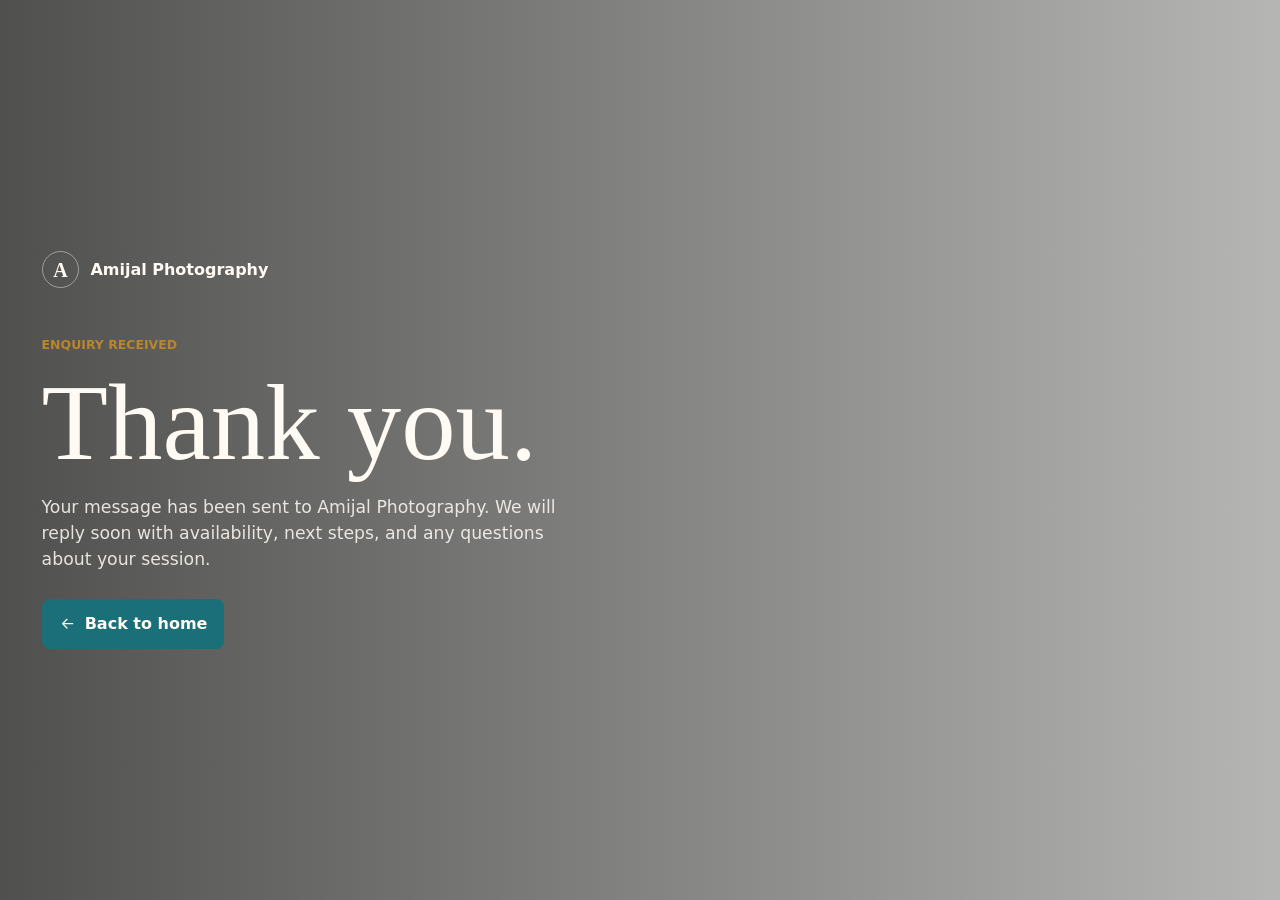
<file: thanks.html>
<!doctype html>
<html lang="en">
  <head>
    <meta charset="utf-8">
    <meta name="viewport" content="width=device-width, initial-scale=1">
    <title>Thank You | Amijal Photography</title>
    <meta name="description" content="Thank you for contacting Amijal Photography.">
    <link rel="stylesheet" href="styles.css">
    <style>
      body {
        background:
          linear-gradient(90deg, rgba(12, 12, 10, 0.72), rgba(12, 12, 10, 0.3)),
          url("https://images.unsplash.com/photo-1511285560929-80b456fea0bc?auto=format&fit=crop&w=1800&q=86")
            center / cover;
        color: #fffaf3;
      }

      .thanks-layout {
        display: grid;
        min-height: 100svh;
        padding: clamp(1rem, 4vw, 2.6rem);
        place-items: center start;
      }

      .thanks-card {
        width: min(41rem, 100%);
      }

      .thanks-brand {
        margin-bottom: 3rem;
      }

      .thanks-card h1 {
        max-width: none;
      }

      .thanks-card p:not(.eyebrow) {
        max-width: 34rem;
        color: rgba(255, 250, 243, 0.86);
        font-size: 1.08rem;
        margin: 1rem 0 1.6rem;
      }
    </style>
  </head>
  <body class="thanks-page">
    <main class="thanks-layout">
      <section class="thanks-card" aria-labelledby="thanksTitle">
        <a class="brand thanks-brand" href="index.html" aria-label="Amijal Photography home">
          <span class="brand-mark" aria-hidden="true">A</span>
          <span>Amijal Photography</span>
        </a>
        <p class="eyebrow">Enquiry received</p>
        <h1 id="thanksTitle">Thank you.</h1>
        <p>
          Your message has been sent to Amijal Photography. We will reply soon
          with availability, next steps, and any questions about your session.
        </p>
        <a class="button primary" href="index.html">
          <svg viewBox="0 0 24 24" aria-hidden="true">
            <path d="M19 12H5m6-6-6 6 6 6"></path>
          </svg>
          Back to home
        </a>
      </section>
    </main>
  </body>
</html>
</file>
<file: styles.css>
:root {
  color-scheme: light;
  --bg: #f7f4ef;
  --ink: #191715;
  --muted: #6c625a;
  --surface: #fffaf3;
  --surface-strong: #ebe3d8;
  --line: #ded4c6;
  --accent: #1b6f78;
  --accent-strong: #134d56;
  --rose: #b2554a;
  --gold: #b9852d;
  --shadow: 0 24px 70px rgba(35, 28, 21, 0.16);
  --radius: 8px;
  --max: 1180px;
}

* {
  box-sizing: border-box;
}

html {
  scroll-behavior: smooth;
}

body {
  min-width: 320px;
  margin: 0;
  background: var(--bg);
  color: var(--ink);
  font-family:
    Inter, ui-sans-serif, system-ui, -apple-system, BlinkMacSystemFont, "Segoe UI",
    sans-serif;
  line-height: 1.5;
}

body.menu-open {
  overflow: hidden;
}

img {
  display: block;
  max-width: 100%;
}

svg {
  display: block;
  fill: none;
  stroke: currentColor;
  stroke-linecap: round;
  stroke-linejoin: round;
  stroke-width: 1.8;
}

button,
input,
select,
textarea {
  font: inherit;
}

a {
  color: inherit;
}

.skip-link {
  position: fixed;
  top: -5rem;
  left: 1rem;
  z-index: 30;
  border-radius: var(--radius);
  background: var(--ink);
  color: var(--surface);
  padding: 0.65rem 0.85rem;
  transition: top 160ms ease;
}

.skip-link:focus {
  top: 1rem;
}

.site-header {
  position: fixed;
  top: 0;
  right: 0;
  left: 0;
  z-index: 20;
  display: grid;
  grid-template-columns: 1fr auto;
  align-items: center;
  min-height: 4.5rem;
  padding: 0 clamp(1rem, 4vw, 2.6rem);
  color: #fffaf3;
}

.site-header::before {
  position: absolute;
  inset: 0;
  z-index: -1;
  background: linear-gradient(180deg, rgba(13, 13, 12, 0.64), rgba(13, 13, 12, 0));
  content: "";
  pointer-events: none;
}

.brand,
.nav-links,
.hero-actions,
.intro-grid,
.filter-bar,
.booking-layout,
.site-footer {
  display: flex;
  align-items: center;
}

.brand {
  min-width: 0;
  gap: 0.7rem;
  font-weight: 900;
  text-decoration: none;
}

.brand-mark {
  display: grid;
  flex: 0 0 auto;
  width: 2.35rem;
  height: 2.35rem;
  place-items: center;
  border: 1px solid rgba(255, 250, 243, 0.44);
  border-radius: 50%;
  font-family: Georgia, "Times New Roman", serif;
  font-size: 1.25rem;
}

.nav-links {
  gap: 0.35rem;
}

.nav-links a {
  border-radius: var(--radius);
  color: rgba(255, 250, 243, 0.84);
  font-size: 0.94rem;
  font-weight: 800;
  padding: 0.58rem 0.78rem;
  text-decoration: none;
}

.nav-links a:hover,
.nav-links a:focus-visible {
  background: rgba(255, 250, 243, 0.16);
  color: #fffaf3;
}

.nav-toggle {
  display: none;
  width: 2.75rem;
  height: 2.75rem;
  place-items: center;
  border: 1px solid rgba(255, 250, 243, 0.4);
  border-radius: var(--radius);
  background: rgba(255, 250, 243, 0.08);
  color: #fffaf3;
  cursor: pointer;
}

.nav-toggle svg {
  width: 1.25rem;
}

.hero {
  position: relative;
  display: grid;
  min-height: 86svh;
  overflow: hidden;
  place-items: end start;
  padding: 8rem clamp(1rem, 4vw, 2.6rem) 5.8rem;
  color: #fffaf3;
}

.hero-media {
  position: absolute;
  inset: 0;
  z-index: -2;
  background:
    linear-gradient(90deg, rgba(12, 12, 10, 0.76), rgba(12, 12, 10, 0.25) 52%, rgba(12, 12, 10, 0.08)),
    url("https://images.unsplash.com/photo-1511285560929-80b456fea0bc?auto=format&fit=crop&w=2200&q=88")
      center / cover;
  transform: scale(1.02);
}

.hero-content {
  width: min(42rem, 100%);
}

.eyebrow {
  margin: 0 0 0.7rem;
  color: var(--gold);
  font-size: 0.78rem;
  font-weight: 900;
  letter-spacing: 0;
  text-transform: uppercase;
}

.hero .eyebrow {
  color: #f2c46b;
}

h1,
h2,
h3,
p {
  overflow-wrap: anywhere;
}

h1,
h2,
h3 {
  margin: 0;
  line-height: 1.04;
}

h1 {
  max-width: 10ch;
  font-family: Georgia, "Times New Roman", serif;
  font-size: clamp(3.6rem, 6.8rem, 7.3rem);
  font-weight: 500;
  letter-spacing: 0;
}

h2 {
  font-family: Georgia, "Times New Roman", serif;
  font-size: clamp(2.35rem, 3.6rem, 4rem);
  font-weight: 500;
  letter-spacing: 0;
}

h3 {
  font-size: 1.08rem;
  font-weight: 900;
  letter-spacing: 0;
}

.hero p:not(.eyebrow) {
  max-width: 36rem;
  margin: 1.2rem 0 0;
  color: rgba(255, 250, 243, 0.86);
  font-size: 1.1rem;
}

.hero-actions {
  flex-wrap: wrap;
  gap: 0.75rem;
  margin-top: 2rem;
}

.button {
  display: inline-flex;
  align-items: center;
  justify-content: center;
  min-height: 2.9rem;
  gap: 0.55rem;
  border: 1px solid transparent;
  border-radius: var(--radius);
  cursor: pointer;
  font-weight: 900;
  padding: 0.76rem 1rem;
  text-decoration: none;
}

.button svg {
  width: 1.08rem;
  flex: 0 0 auto;
}

.button.primary {
  background: var(--accent);
  color: #fffaf3;
}

.button.primary:hover,
.button.primary:focus-visible {
  background: var(--accent-strong);
}

.button.ghost {
  border-color: rgba(255, 250, 243, 0.42);
  background: rgba(255, 250, 243, 0.1);
  color: #fffaf3;
}

.button:hover,
.button:focus-visible,
.gallery-item:hover,
.gallery-item:focus-visible {
  transform: translateY(-1px);
}

.intro-band,
.portfolio-band,
.services-band,
.booking-band {
  padding: 5rem clamp(1rem, 4vw, 2.6rem);
}

.intro-band {
  background: var(--ink);
  color: #fffaf3;
}

.intro-grid,
.section-heading,
.filter-bar,
.gallery,
.service-grid,
.booking-layout,
.site-footer {
  max-width: var(--max);
  margin-right: auto;
  margin-left: auto;
}

.intro-grid {
  justify-content: space-between;
  gap: 1rem;
}

.intro-grid div {
  min-width: 0;
}

.stat-value,
.stat-label {
  display: block;
}

.stat-value {
  font-family: Georgia, "Times New Roman", serif;
  font-size: clamp(2.4rem, 4rem, 4.4rem);
  line-height: 1;
}

.stat-label {
  color: rgba(255, 250, 243, 0.72);
  font-size: 0.9rem;
  font-weight: 800;
  margin-top: 0.45rem;
}

.portfolio-band {
  background: var(--bg);
}

.section-heading {
  margin-bottom: 1.5rem;
}

.section-heading p:not(.eyebrow) {
  color: var(--muted);
  margin: 0.8rem 0 0;
}

.filter-bar {
  flex-wrap: wrap;
  gap: 0.55rem;
  margin-bottom: 1.1rem;
}

.filter-button {
  min-height: 2.55rem;
  border: 1px solid var(--line);
  border-radius: 999px;
  background: var(--surface);
  color: var(--muted);
  cursor: pointer;
  font-size: 0.88rem;
  font-weight: 900;
  padding: 0 0.85rem;
}

.filter-button.active {
  border-color: var(--accent);
  background: var(--accent);
  color: #fffaf3;
}

.gallery {
  display: grid;
  grid-template-columns: repeat(12, 1fr);
  gap: 0.85rem;
}

.gallery-item {
  position: relative;
  min-height: 18rem;
  overflow: hidden;
  border: 0;
  border-radius: var(--radius);
  background: var(--surface-strong);
  box-shadow: var(--shadow);
  color: #fffaf3;
  cursor: pointer;
  grid-column: span 4;
  padding: 0;
  text-align: left;
}

.gallery-item.wide {
  grid-column: span 8;
}

.gallery-item.tall {
  min-height: 28rem;
}

.gallery-item img {
  width: 100%;
  height: 100%;
  min-height: inherit;
  object-fit: cover;
  transition: transform 500ms ease;
}

.gallery-item:hover img,
.gallery-item:focus-visible img {
  transform: scale(1.045);
}

.gallery-caption {
  position: absolute;
  right: 0;
  bottom: 0;
  left: 0;
  padding: 3.8rem 1rem 1rem;
  background: linear-gradient(180deg, rgba(20, 18, 16, 0), rgba(20, 18, 16, 0.78));
}

.gallery-caption span {
  display: block;
  color: rgba(255, 250, 243, 0.78);
  font-size: 0.78rem;
  font-weight: 900;
  margin-top: 0.2rem;
}

.services-band {
  background: var(--surface);
}

.service-grid {
  display: grid;
  grid-template-columns: repeat(3, minmax(0, 1fr));
  gap: 1rem;
}

.service-card {
  overflow: hidden;
  border: 1px solid var(--line);
  border-radius: var(--radius);
  background: var(--bg);
}

.service-card img {
  width: 100%;
  aspect-ratio: 4 / 3;
  object-fit: cover;
}

.service-card div {
  padding: 1rem;
}

.service-card p {
  margin: 0.65rem 0 0;
  color: var(--muted);
}

.booking-band {
  background: var(--surface-strong);
}

.booking-layout {
  align-items: start;
  gap: clamp(2rem, 6vw, 6rem);
  justify-content: space-between;
}

.booking-layout .section-heading {
  flex: 1 1 21rem;
  margin: 0;
}

.booking-form {
  display: grid;
  flex: 1 1 28rem;
  max-width: 35rem;
  gap: 0.85rem;
  border: 1px solid var(--line);
  border-radius: var(--radius);
  background: var(--surface);
  box-shadow: var(--shadow);
  padding: 1rem;
}

.booking-form label {
  display: grid;
  gap: 0.35rem;
}

.booking-form span {
  color: var(--muted);
  font-size: 0.8rem;
  font-weight: 900;
}

.booking-form input,
.booking-form select,
.booking-form textarea {
  width: 100%;
  border: 1px solid var(--line);
  border-radius: var(--radius);
  background: #fffdf8;
  color: var(--ink);
  outline: 0;
  padding: 0.8rem;
}

.booking-form textarea {
  resize: vertical;
}

.booking-form input:focus,
.booking-form select:focus,
.booking-form textarea:focus {
  border-color: var(--accent);
  box-shadow: 0 0 0 3px rgba(27, 111, 120, 0.16);
}

.site-footer {
  justify-content: space-between;
  min-height: 4.8rem;
  padding: 0 clamp(1rem, 4vw, 2.6rem);
  color: var(--muted);
  font-size: 0.86rem;
  font-weight: 900;
}

.lightbox {
  width: min(58rem, calc(100vw - 2rem));
  border: 0;
  border-radius: var(--radius);
  background: var(--surface);
  color: var(--ink);
  box-shadow: var(--shadow);
  padding: 0;
}

.lightbox::backdrop {
  background: rgba(18, 16, 13, 0.72);
}

.lightbox img {
  width: 100%;
  max-height: 72svh;
  object-fit: cover;
}

.lightbox div {
  padding: 1rem;
}

.lightbox p {
  margin: 0.45rem 0 0;
  color: var(--muted);
}

.close-button {
  position: absolute;
  top: 0.75rem;
  right: 0.75rem;
  display: grid;
  width: 2.5rem;
  height: 2.5rem;
  place-items: center;
  border: 1px solid rgba(255, 250, 243, 0.42);
  border-radius: var(--radius);
  background: rgba(20, 18, 16, 0.58);
  color: #fffaf3;
  cursor: pointer;
}

.close-button svg {
  width: 1.1rem;
}

@media (max-width: 900px) {
  .gallery-item,
  .gallery-item.wide {
    grid-column: span 6;
  }

  .service-grid,
  .booking-layout {
    display: grid;
    grid-template-columns: 1fr;
  }

  .booking-form {
    max-width: none;
  }
}

@media (max-width: 680px) {
  .site-header {
    min-height: 4rem;
  }

  .nav-toggle {
    display: grid;
  }

  .nav-links {
    position: fixed;
    top: 4rem;
    right: 1rem;
    left: 1rem;
    display: none;
    flex-direction: column;
    align-items: stretch;
    border: 1px solid rgba(255, 250, 243, 0.22);
    border-radius: var(--radius);
    background: rgba(25, 23, 21, 0.94);
    padding: 0.5rem;
  }

  body.menu-open .nav-links {
    display: flex;
  }

  .nav-links a {
    padding: 0.85rem;
  }

  .hero {
    min-height: 84svh;
    padding-top: 7rem;
    padding-bottom: 4rem;
  }

  .hero-media {
    background:
      linear-gradient(180deg, rgba(12, 12, 10, 0.32), rgba(12, 12, 10, 0.72)),
      url("https://images.unsplash.com/photo-1511285560929-80b456fea0bc?auto=format&fit=crop&w=1200&q=86")
        center / cover;
  }

  .intro-grid {
    display: grid;
    grid-template-columns: 1fr;
  }

  .gallery {
    grid-template-columns: 1fr;
  }

  .gallery-item,
  .gallery-item.wide {
    grid-column: auto;
  }

  .gallery-item,
  .gallery-item.tall {
    min-height: 21rem;
  }

  .site-footer {
    display: grid;
    gap: 0.3rem;
    justify-content: start;
    padding-top: 1rem;
    padding-bottom: 1rem;
  }
}

@media (max-width: 460px) {
  .brand span:last-child {
    max-width: 12rem;
    overflow: hidden;
    text-overflow: ellipsis;
    white-space: nowrap;
  }

  .hero-actions,
  .button {
    width: 100%;
  }

  .intro-band,
  .portfolio-band,
  .services-band,
  .booking-band {
    padding-top: 3.5rem;
    padding-bottom: 3.5rem;
  }
}

@media (prefers-reduced-motion: reduce) {
  *,
  *::before,
  *::after {
    scroll-behavior: auto !important;
    transition-duration: 0.01ms !important;
    animation-duration: 0.01ms !important;
    animation-iteration-count: 1 !important;
  }
}
</file>
